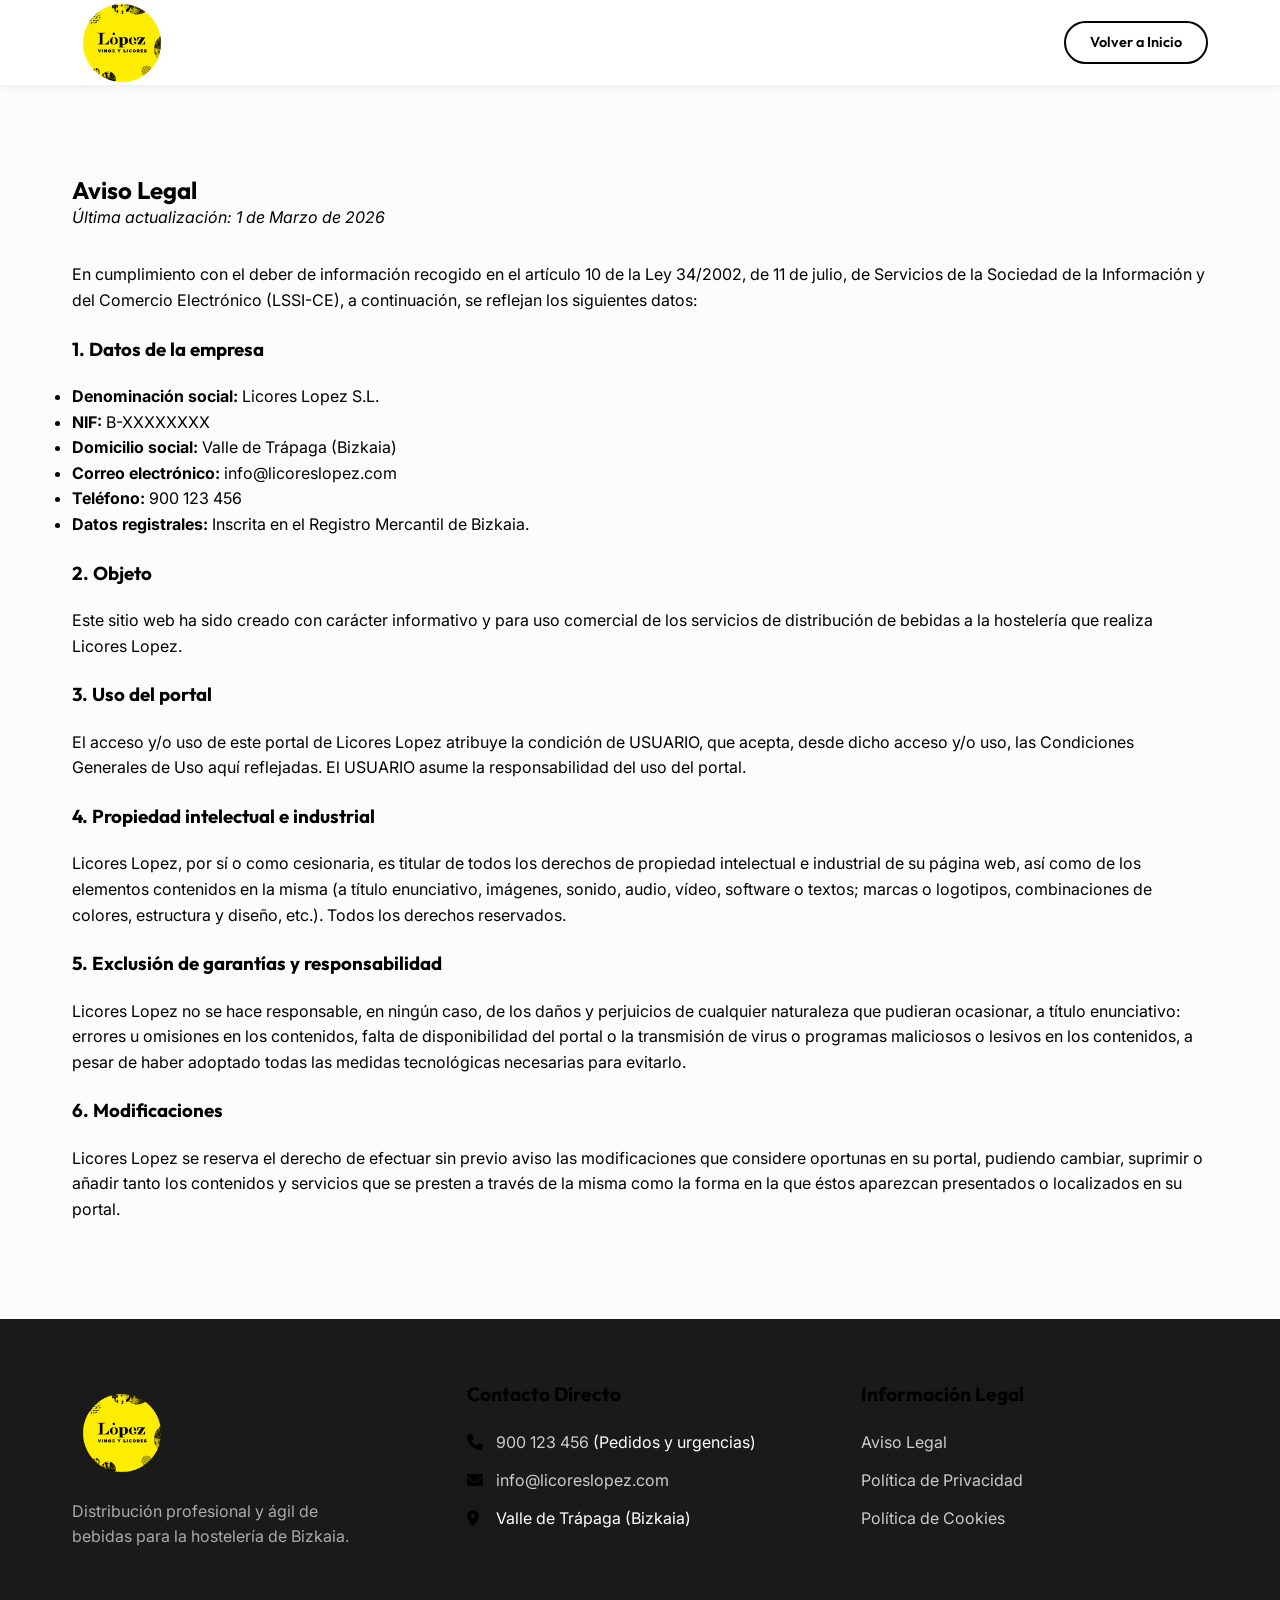
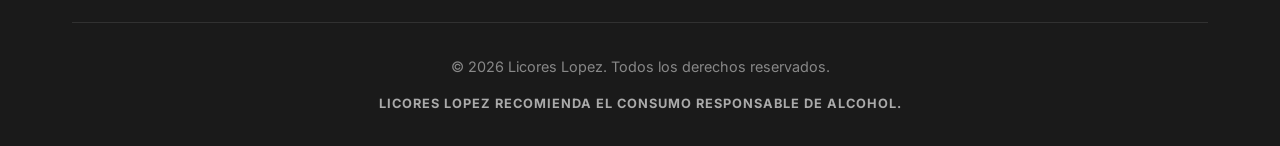
<file: aviso-legal.html>
<!DOCTYPE html>
<html lang="es">

<head>
    <meta charset="UTF-8">
    <meta name="viewport" content="width=device-width, initial-scale=1.0">
    <title>Aviso Legal | Licores Lopez</title>
    <link rel="preconnect" href="https://fonts.googleapis.com">
    <link rel="preconnect" href="https://fonts.gstatic.com" crossorigin>
    <link
        href="https://fonts.googleapis.com/css2?family=Inter:wght@400;500;600&family=Outfit:wght@400;600;700;800&display=swap"
        rel="stylesheet">
    <link rel="stylesheet" href="https://cdnjs.cloudflare.com/ajax/libs/font-awesome/6.4.0/css/all.min.css">
    <link rel="stylesheet" href="styles.css">
</head>

<body style="padding-top: 80px;">

    <nav class="navbar" id="navbar">
        <div class="container nav-container">
            <a href="index.html" class="logo"><img src="images/LOGO-lopez.png" alt="Licores Lopez"></a>
            <a href="index.html" class="btn btn-outline" style="padding: 0.5rem 1.5rem; font-size: 0.9rem;">
                Volver a Inicio
            </a>
        </div>
    </nav>

    <section class="section-light">
        <div class="container">
            <h1>Aviso Legal</h1>
            <p><em>Última actualización: 1 de Marzo de 2026</em></p>

            <div style="margin-top: 2rem; display: flex; flex-direction: column; gap: 1.5rem;">
                <p>En cumplimiento con el deber de información recogido en el artículo 10 de la Ley 34/2002, de 11 de
                    julio, de Servicios de la Sociedad de la Información y del Comercio Electrónico (LSSI-CE), a
                    continuación, se reflejan los siguientes datos:</p>

                <h3>1. Datos de la empresa</h3>
                <ul>
                    <li><strong>Denominación social:</strong> Licores Lopez S.L.</li>
                    <li><strong>NIF:</strong> B-XXXXXXXX</li>
                    <li><strong>Domicilio social:</strong> Valle de Trápaga (Bizkaia)</li>
                    <li><strong>Correo electrónico:</strong> info@licoreslopez.com</li>
                    <li><strong>Teléfono:</strong> 900 123 456</li>
                    <li><strong>Datos registrales:</strong> Inscrita en el Registro Mercantil de Bizkaia.</li>
                </ul>

                <h3>2. Objeto</h3>
                <p>Este sitio web ha sido creado con carácter informativo y para uso comercial de los servicios de
                    distribución de bebidas a la hostelería que realiza Licores Lopez.</p>

                <h3>3. Uso del portal</h3>
                <p>El acceso y/o uso de este portal de Licores Lopez atribuye la condición de USUARIO, que acepta, desde
                    dicho acceso y/o uso, las Condiciones Generales de Uso aquí reflejadas. El USUARIO asume la
                    responsabilidad del uso del portal.</p>

                <h3>4. Propiedad intelectual e industrial</h3>
                <p>Licores Lopez, por sí o como cesionaria, es titular de todos los derechos de propiedad intelectual e
                    industrial de su página web, así como de los elementos contenidos en la misma (a título enunciativo,
                    imágenes, sonido, audio, vídeo, software o textos; marcas o logotipos, combinaciones de colores,
                    estructura y diseño, etc.). Todos los derechos reservados.</p>

                <h3>5. Exclusión de garantías y responsabilidad</h3>
                <p>Licores Lopez no se hace responsable, en ningún caso, de los daños y perjuicios de cualquier
                    naturaleza que pudieran ocasionar, a título enunciativo: errores u omisiones en los contenidos,
                    falta de disponibilidad del portal o la transmisión de virus o programas maliciosos o lesivos en los
                    contenidos, a pesar de haber adoptado todas las medidas tecnológicas necesarias para evitarlo.</p>

                <h3>6. Modificaciones</h3>
                <p>Licores Lopez se reserva el derecho de efectuar sin previo aviso las modificaciones que considere
                    oportunas en su portal, pudiendo cambiar, suprimir o añadir tanto los contenidos y servicios que se
                    presten a través de la misma como la forma en la que éstos aparezcan presentados o localizados en su
                    portal.</p>
            </div>
        </div>
    </section>

    <!-- Footer -->
    <footer class="footer">
        <div class="container">
            <div class="footer-grid">
                <div class="footer-col">
                    <a href="index.html" class="logo" style="margin-bottom: 1rem; display: block;"><img
                            src="images/LOGO-lopez.png" alt="Licores Lopez"></a>
                    <p style="color: #aaa; margin-bottom: 1.5rem; max-width: 300px;">Distribución profesional y ágil de
                        bebidas
                        para la hostelería de Bizkaia.</p>
                </div>

                <div class="footer-col">
                    <h3>Contacto Directo</h3>
                    <ul>
                        <li><i class="fa-solid fa-phone" style="width: 25px; color: var(--color-accent);"></i> <a
                                href="tel:+34900123456">900 123 456</a> (Pedidos y urgencias)</li>
                        <li><i class="fa-solid fa-envelope" style="width: 25px; color: var(--color-accent);"></i> <a
                                href="mailto:info@licoreslopez.com">info@licoreslopez.com</a></li>
                        <li><i class="fa-solid fa-location-dot" style="width: 25px; color: var(--color-accent);"></i>
                            Valle de
                            Trápaga (Bizkaia)</li>
                    </ul>
                </div>

                <div class="footer-col">
                    <h3>Información Legal</h3>
                    <ul>
                        <li><a href="aviso-legal.html">Aviso Legal</a></li>
                        <li><a href="politica-privacidad.html">Política de Privacidad</a></li>
                        <li><a href="politica-cookies.html">Política de Cookies</a></li>
                    </ul>
                </div>
            </div>

            <div class="footer-bottom">
                <p>&copy; 2026 Licores Lopez. Todos los derechos reservados.</p>
                <p class="consumo-responsable">Licores Lopez recomienda el consumo responsable de alcohol.</p>
            </div>
        </div>
    </footer>
</body>

</html>
</file>
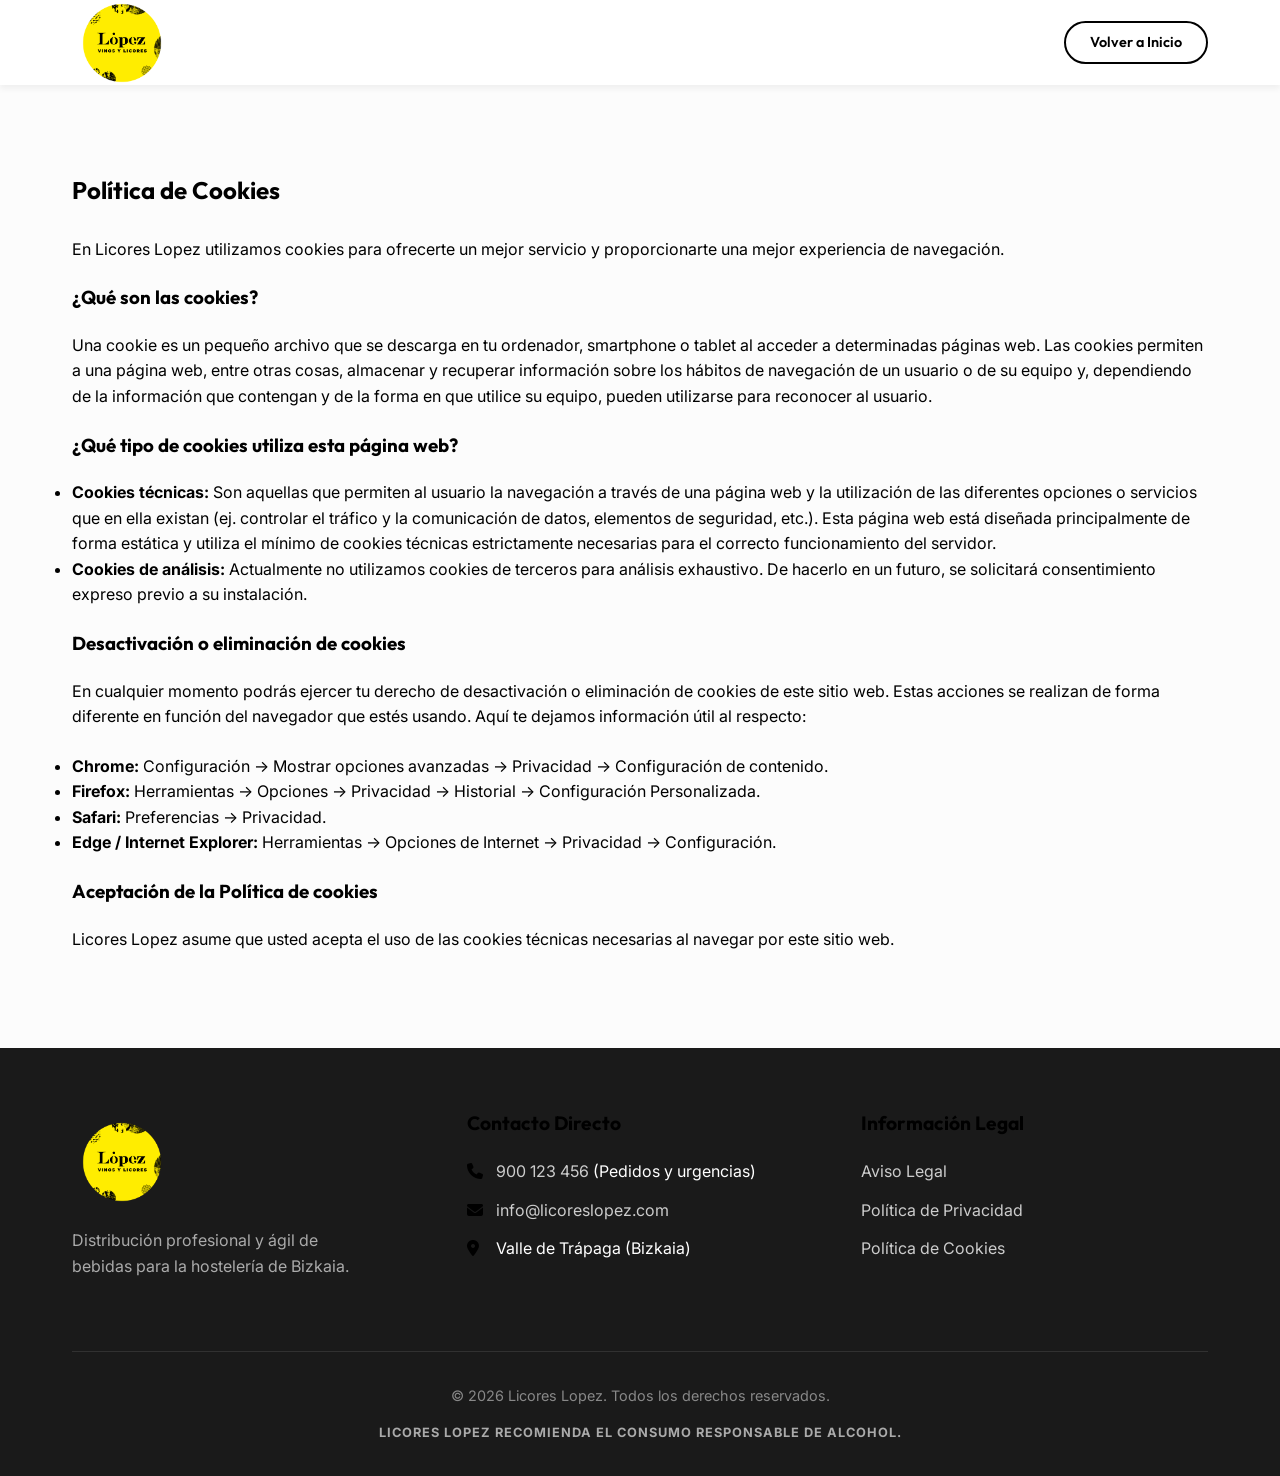
<file: politica-cookies.html>
<!DOCTYPE html>
<html lang="es">

<head>
    <meta charset="UTF-8">
    <meta name="viewport" content="width=device-width, initial-scale=1.0">
    <title>Política de Cookies | Licores Lopez</title>
    <link rel="preconnect" href="https://fonts.googleapis.com">
    <link rel="preconnect" href="https://fonts.gstatic.com" crossorigin>
    <link
        href="https://fonts.googleapis.com/css2?family=Inter:wght@400;500;600&family=Outfit:wght@400;600;700;800&display=swap"
        rel="stylesheet">
    <link rel="stylesheet" href="https://cdnjs.cloudflare.com/ajax/libs/font-awesome/6.4.0/css/all.min.css">
    <link rel="stylesheet" href="styles.css">
</head>

<body style="padding-top: 80px;">

    <nav class="navbar" id="navbar">
        <div class="container nav-container">
            <a href="index.html" class="logo"><img src="images/LOGO-lopez.png" alt="Licores Lopez"></a>
            <a href="index.html" class="btn btn-outline" style="padding: 0.5rem 1.5rem; font-size: 0.9rem;">
                Volver a Inicio
            </a>
        </div>
    </nav>

    <section class="section-light">
        <div class="container">
            <h1>Política de Cookies</h1>

            <div style="margin-top: 2rem; display: flex; flex-direction: column; gap: 1.5rem;">
                <p>En Licores Lopez utilizamos cookies para ofrecerte un mejor servicio y proporcionarte una mejor
                    experiencia de navegación.</p>

                <h3>¿Qué son las cookies?</h3>
                <p>Una cookie es un pequeño archivo que se descarga en tu ordenador, smartphone o tablet al acceder a
                    determinadas páginas web. Las cookies permiten a una página web, entre otras cosas, almacenar y
                    recuperar información sobre los hábitos de navegación de un usuario o de su equipo y, dependiendo de
                    la información que contengan y de la forma en que utilice su equipo, pueden utilizarse para
                    reconocer al usuario.</p>

                <h3>¿Qué tipo de cookies utiliza esta página web?</h3>
                <ul>
                    <li><strong>Cookies técnicas:</strong> Son aquellas que permiten al usuario la navegación a través
                        de una página web y la utilización de las diferentes opciones o servicios que en ella existan
                        (ej. controlar el tráfico y la comunicación de datos, elementos de seguridad, etc.). Esta página
                        web está diseñada principalmente de forma estática y utiliza el mínimo de cookies técnicas
                        estrictamente necesarias para el correcto funcionamiento del servidor.</li>
                    <li><strong>Cookies de análisis:</strong> Actualmente no utilizamos cookies de terceros para
                        análisis exhaustivo. De hacerlo en un futuro, se solicitará consentimiento expreso previo a su
                        instalación.</li>
                </ul>

                <h3>Desactivación o eliminación de cookies</h3>
                <p>En cualquier momento podrás ejercer tu derecho de desactivación o eliminación de cookies de este
                    sitio web. Estas acciones se realizan de forma diferente en función del navegador que estés usando.
                    Aquí te dejamos información útil al respecto:</p>
                <ul>
                    <li><strong>Chrome:</strong> Configuración -> Mostrar opciones avanzadas -> Privacidad ->
                        Configuración de contenido.</li>
                    <li><strong>Firefox:</strong> Herramientas -> Opciones -> Privacidad -> Historial -> Configuración
                        Personalizada.</li>
                    <li><strong>Safari:</strong> Preferencias -> Privacidad.</li>
                    <li><strong>Edge / Internet Explorer:</strong> Herramientas -> Opciones de Internet -> Privacidad ->
                        Configuración.</li>
                </ul>

                <h3>Aceptación de la Política de cookies</h3>
                <p>Licores Lopez asume que usted acepta el uso de las cookies técnicas necesarias al navegar por este
                    sitio web.</p>
            </div>
        </div>
    </section>

    <!-- Footer -->
    <footer class="footer">
        <div class="container">
            <div class="footer-grid">
                <div class="footer-col">
                    <a href="index.html" class="logo" style="margin-bottom: 1rem; display: block;"><img
                            src="images/LOGO-lopez.png" alt="Licores Lopez"></a>
                    <p style="color: #aaa; margin-bottom: 1.5rem; max-width: 300px;">Distribución profesional y ágil de
                        bebidas
                        para la hostelería de Bizkaia.</p>
                </div>

                <div class="footer-col">
                    <h3>Contacto Directo</h3>
                    <ul>
                        <li><i class="fa-solid fa-phone" style="width: 25px; color: var(--color-accent);"></i> <a
                                href="tel:+34900123456">900 123 456</a> (Pedidos y urgencias)</li>
                        <li><i class="fa-solid fa-envelope" style="width: 25px; color: var(--color-accent);"></i> <a
                                href="mailto:info@licoreslopez.com">info@licoreslopez.com</a></li>
                        <li><i class="fa-solid fa-location-dot" style="width: 25px; color: var(--color-accent);"></i>
                            Valle de
                            Trápaga (Bizkaia)</li>
                    </ul>
                </div>

                <div class="footer-col">
                    <h3>Información Legal</h3>
                    <ul>
                        <li><a href="aviso-legal.html">Aviso Legal</a></li>
                        <li><a href="politica-privacidad.html">Política de Privacidad</a></li>
                        <li><a href="politica-cookies.html">Política de Cookies</a></li>
                    </ul>
                </div>
            </div>

            <div class="footer-bottom">
                <p>&copy; 2026 Licores Lopez. Todos los derechos reservados.</p>
                <p class="consumo-responsable">Licores Lopez recomienda el consumo responsable de alcohol.</p>
            </div>
        </div>
    </footer>
</body>

</html>
</file>
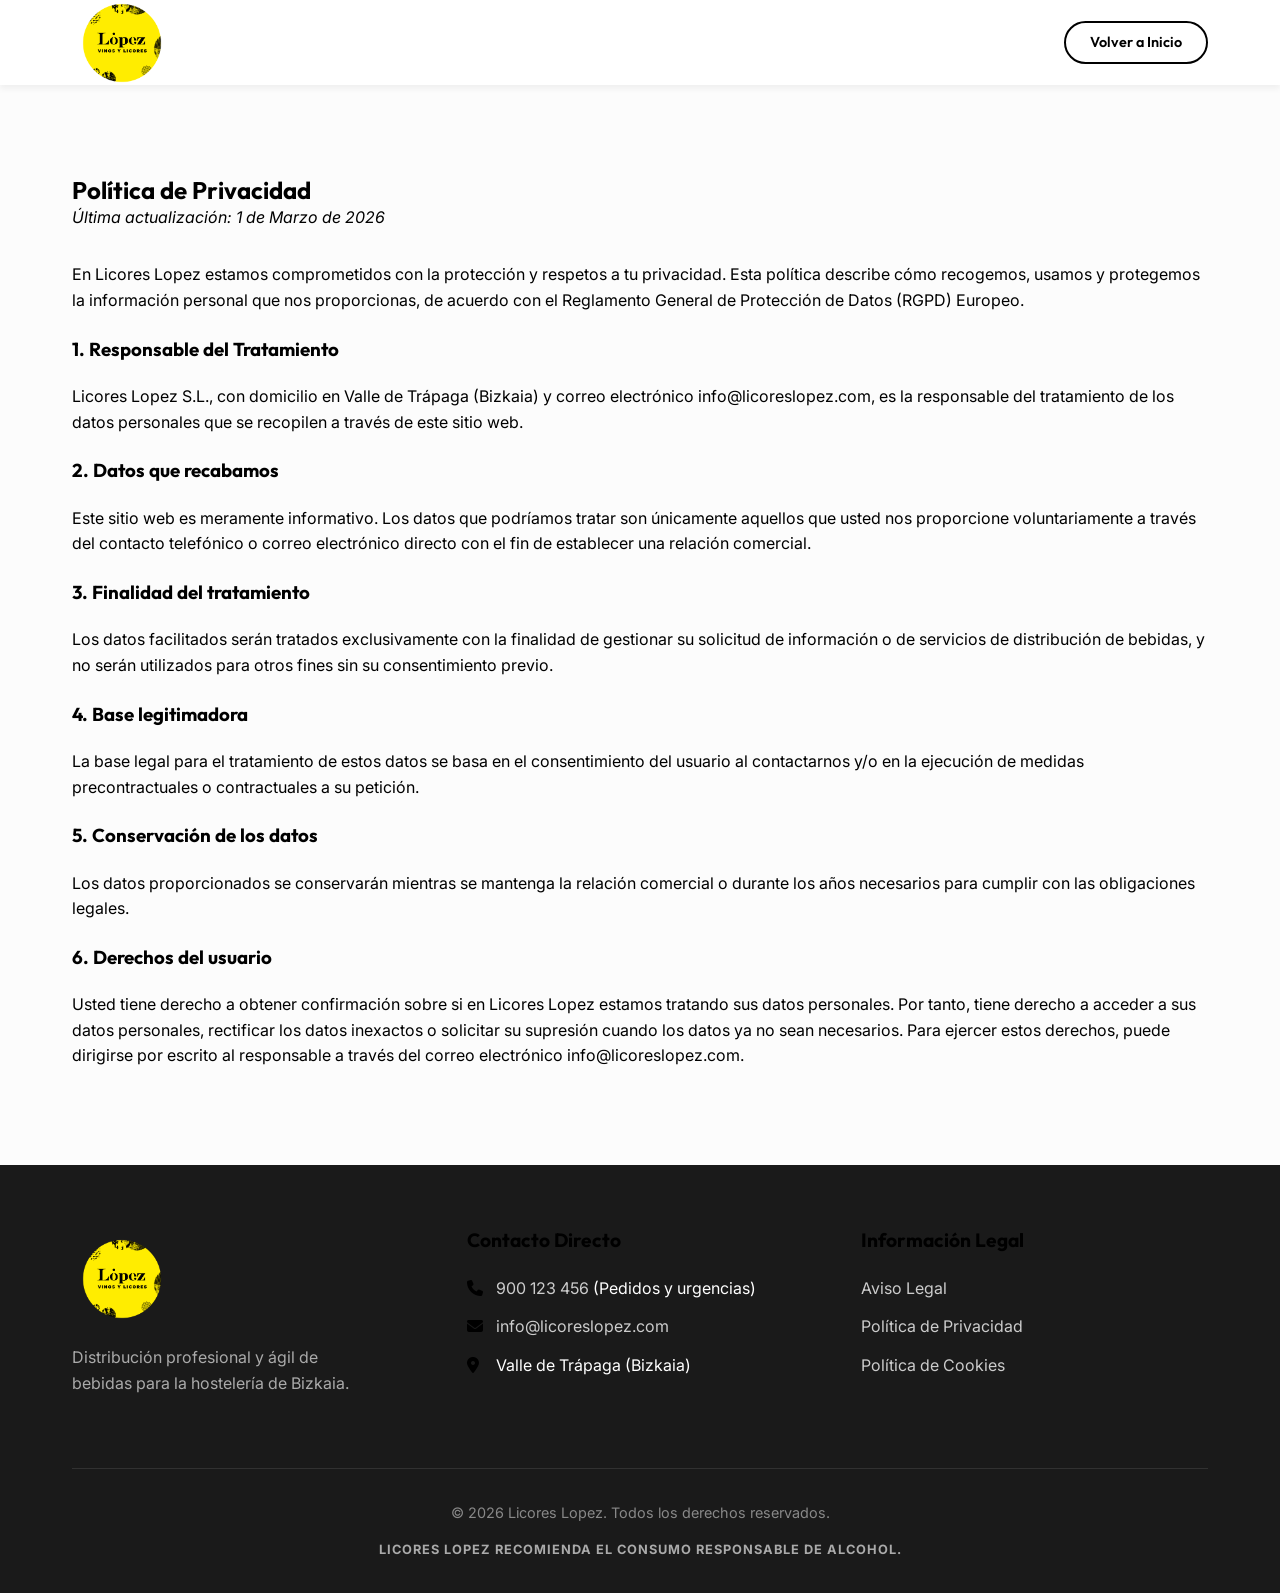
<file: politica-privacidad.html>
<!DOCTYPE html>
<html lang="es">

<head>
    <meta charset="UTF-8">
    <meta name="viewport" content="width=device-width, initial-scale=1.0">
    <title>Política de Privacidad | Licores Lopez</title>
    <link rel="preconnect" href="https://fonts.googleapis.com">
    <link rel="preconnect" href="https://fonts.gstatic.com" crossorigin>
    <link
        href="https://fonts.googleapis.com/css2?family=Inter:wght@400;500;600&family=Outfit:wght@400;600;700;800&display=swap"
        rel="stylesheet">
    <link rel="stylesheet" href="https://cdnjs.cloudflare.com/ajax/libs/font-awesome/6.4.0/css/all.min.css">
    <link rel="stylesheet" href="styles.css">
</head>

<body style="padding-top: 80px;">

    <nav class="navbar" id="navbar">
        <div class="container nav-container">
            <a href="index.html" class="logo"><img src="images/LOGO-lopez.png" alt="Licores Lopez"></a>
            <a href="index.html" class="btn btn-outline" style="padding: 0.5rem 1.5rem; font-size: 0.9rem;">
                Volver a Inicio
            </a>
        </div>
    </nav>

    <section class="section-light">
        <div class="container">
            <h1>Política de Privacidad</h1>
            <p><em>Última actualización: 1 de Marzo de 2026</em></p>

            <div style="margin-top: 2rem; display: flex; flex-direction: column; gap: 1.5rem;">
                <p>En Licores Lopez estamos comprometidos con la protección y respetos a tu privacidad. Esta política
                    describe cómo recogemos, usamos y protegemos la información personal que nos proporcionas, de
                    acuerdo con el Reglamento General de Protección de Datos (RGPD) Europeo.</p>

                <h3>1. Responsable del Tratamiento</h3>
                <p>Licores Lopez S.L., con domicilio en Valle de Trápaga (Bizkaia) y correo electrónico
                    info@licoreslopez.com, es la responsable del tratamiento de los datos personales que se recopilen a
                    través de este sitio web.</p>

                <h3>2. Datos que recabamos</h3>
                <p>Este sitio web es meramente informativo. Los datos que podríamos tratar son únicamente aquellos que
                    usted nos proporcione voluntariamente a través del contacto telefónico o correo electrónico directo
                    con el fin de establecer una relación comercial.</p>

                <h3>3. Finalidad del tratamiento</h3>
                <p>Los datos facilitados serán tratados exclusivamente con la finalidad de gestionar su solicitud de
                    información o de servicios de distribución de bebidas, y no serán utilizados para otros fines sin su
                    consentimiento previo.</p>

                <h3>4. Base legitimadora</h3>
                <p>La base legal para el tratamiento de estos datos se basa en el consentimiento del usuario al
                    contactarnos y/o en la ejecución de medidas precontractuales o contractuales a su petición.</p>

                <h3>5. Conservación de los datos</h3>
                <p>Los datos proporcionados se conservarán mientras se mantenga la relación comercial o durante los años
                    necesarios para cumplir con las obligaciones legales.</p>

                <h3>6. Derechos del usuario</h3>
                <p>Usted tiene derecho a obtener confirmación sobre si en Licores Lopez estamos tratando sus datos
                    personales. Por tanto, tiene derecho a acceder a sus datos personales, rectificar los datos
                    inexactos o solicitar su supresión cuando los datos ya no sean necesarios. Para ejercer estos
                    derechos, puede dirigirse por escrito al responsable a través del correo electrónico
                    info@licoreslopez.com.</p>
            </div>
        </div>
    </section>

    <!-- Footer -->
    <footer class="footer">
        <div class="container">
            <div class="footer-grid">
                <div class="footer-col">
                    <a href="index.html" class="logo" style="margin-bottom: 1rem; display: block;"><img
                            src="images/LOGO-lopez.png" alt="Licores Lopez"></a>
                    <p style="color: #aaa; margin-bottom: 1.5rem; max-width: 300px;">Distribución profesional y ágil de
                        bebidas
                        para la hostelería de Bizkaia.</p>
                </div>

                <div class="footer-col">
                    <h3>Contacto Directo</h3>
                    <ul>
                        <li><i class="fa-solid fa-phone" style="width: 25px; color: var(--color-accent);"></i> <a
                                href="tel:+34900123456">900 123 456</a> (Pedidos y urgencias)</li>
                        <li><i class="fa-solid fa-envelope" style="width: 25px; color: var(--color-accent);"></i> <a
                                href="mailto:info@licoreslopez.com">info@licoreslopez.com</a></li>
                        <li><i class="fa-solid fa-location-dot" style="width: 25px; color: var(--color-accent);"></i>
                            Valle de
                            Trápaga (Bizkaia)</li>
                    </ul>
                </div>

                <div class="footer-col">
                    <h3>Información Legal</h3>
                    <ul>
                        <li><a href="aviso-legal.html">Aviso Legal</a></li>
                        <li><a href="politica-privacidad.html">Política de Privacidad</a></li>
                        <li><a href="politica-cookies.html">Política de Cookies</a></li>
                    </ul>
                </div>
            </div>

            <div class="footer-bottom">
                <p>&copy; 2026 Licores Lopez. Todos los derechos reservados.</p>
                <p class="consumo-responsable">Licores Lopez recomienda el consumo responsable de alcohol.</p>
            </div>
        </div>
    </footer>
</body>

</html>
</file>
<file: styles.css>
:root {
  /* Brand Colors */
  --color-primary: #ffd700;
  /* Yellow */
  --color-primary-light: #ffea00;
  --color-primary-dark: #ccac00;

  --color-accent: #000000;
  /* Black */
  --color-accent-light: #222222;

  /* Neutrals */
  --color-bg: #ffffff;
  /* White */
  --color-surface: #fcfcfc;
  --color-surface-alt: #f0f0f0;

  --color-text-main: #000000;
  --color-text-muted: #555555;
  --color-text-light: #ffffff;

  /* Typography */
  --font-heading: 'Outfit', 'Segoe UI', sans-serif;
  --font-body: 'Inter', 'Segoe UI', sans-serif;

  /* Spacing */
  --space-xs: 0.5rem;
  --space-sm: 1rem;
  --space-md: 2rem;
  --space-lg: 4rem;
  --space-xl: 6rem;

  /* Layout */
  --container-max: 1200px;

  /* Borders & Shadows */
  --radius-sm: 8px;
  --radius-md: 16px;
  --radius-lg: 24px;
  --shadow-sm: 0 4px 6px rgba(0, 0, 0, 0.05);
  --shadow-md: 0 10px 20px rgba(0, 0, 0, 0.08);
  --shadow-hover: 0 15px 30px rgba(0, 0, 0, 0.15);

  /* Transitions */
  --transition-fast: 0.2s cubic-bezier(0.4, 0, 0.2, 1);
  --transition-normal: 0.4s cubic-bezier(0.16, 1, 0.3, 1);
  --transition-bounce: 0.5s cubic-bezier(0.34, 1.56, 0.64, 1);
}

/* Reset & Base */
* {
  margin: 0;
  padding: 0;
  box-sizing: border-box;
}

html {
  scroll-behavior: smooth;
}

body {
  font-family: var(--font-body);
  color: var(--color-text-main);
  background-color: var(--color-bg);
  line-height: 1.6;
  overflow-x: hidden;
}

h1,
h2,
h3,
h4 {
  font-family: var(--font-heading);
  font-weight: 700;
  line-height: 1.2;
  color: var(--color-text-main);
}

a {
  text-decoration: none;
  color: inherit;
}

img {
  max-width: 100%;
  height: auto;
  display: block;
}

/* Typography Utilities */
.text-center {
  text-align: center;
}

.text-primary {
  color: var(--color-primary);
}

.text-accent {
  color: var(--color-accent);
}

/* Layout Utilities */
.container {
  max-width: var(--container-max);
  margin: 0 auto;
  padding: 0 var(--space-md);
}

section {
  padding: var(--space-xl) 0;
}

.section-light {
  background-color: var(--color-surface);
}

.section-alt {
  background-color: var(--color-surface-alt);
}

.section-primary {
  background-color: var(--color-primary);
  color: var(--color-accent);
}

.section-primary h2,
.section-primary h3,
.section-primary p {
  color: var(--color-accent);
}

/* Buttons */
.btn {
  display: inline-flex;
  align-items: center;
  justify-content: center;
  padding: 1rem 2rem;
  font-family: var(--font-heading);
  font-weight: 600;
  font-size: 1.1rem;
  border-radius: 50px;
  cursor: pointer;
  transition: all var(--transition-bounce);
  border: none;
  gap: 0.5rem;
}

.btn-primary {
  background-color: var(--color-primary);
  color: var(--color-accent);
  box-shadow: 0 4px 15px rgba(255, 215, 0, 0.3);
}

.btn-primary:hover {
  background-color: var(--color-primary-light);
  transform: translateY(-3px);
  box-shadow: 0 8px 25px rgba(255, 215, 0, 0.4);
  color: var(--color-accent);
}

.btn-outline {
  background-color: transparent;
  color: var(--color-accent);
  border: 2px solid var(--color-accent);
}

.btn-outline:hover {
  background-color: var(--color-accent);
  color: var(--color-text-light);
  transform: translateY(-3px);
}

.btn-accent {
  background-color: var(--color-accent);
  color: #fff;
  box-shadow: 0 4px 15px rgba(0, 0, 0, 0.3);
}

.btn-accent:hover {
  background-color: var(--color-accent-light);
  transform: translateY(-3px);
  box-shadow: 0 8px 25px rgba(0, 0, 0, 0.4);
}

/* --- Specific Components --- */

/* Header / Navbar */
.navbar {
  position: fixed;
  top: 0;
  left: 0;
  width: 100%;
  padding: 0;
  height: 85px;
  background: rgba(255, 255, 255, 0.95);
  backdrop-filter: blur(10px);
  z-index: 1000;
  transition: all var(--transition-normal);
  box-shadow: var(--shadow-sm);
  display: flex;
  align-items: center;
}

.navbar.scrolled {
  padding: 0;
  height: 70px;
  background: rgba(255, 255, 255, 0.75);
}

.navbar.scrolled .logo img {
  height: 50px;
}

.navbar.scrolled .hamburger-btn {
  transform: scale(0.5);
  transform-origin: center right;
}

.nav-container {
  display: flex;
  justify-content: space-between;
  align-items: center;
  position: relative;
  width: 100%;
  height: 100%;
  /* important for absolute positioning the menu drop */
}

.hamburger-btn {
  background: none;
  border: 1px solid var(--color-accent);
  border-radius: var(--radius-sm);
  font-size: 1.5rem;
  color: var(--color-accent);
  cursor: pointer;
  padding: 0.5rem 0.8rem;
  display: inline-flex;
  align-items: center;
  justify-content: center;
  transition: all var(--transition-fast);
}

.hamburger-btn:hover {
  background: var(--color-surface-alt);
}

.nav-links {
  position: absolute;
  top: 100%;
  right: var(--space-md);
  margin-top: 1rem;
  background: var(--color-bg);
  box-shadow: var(--shadow-md);
  border-radius: var(--radius-sm);
  padding: 1rem 0;
  display: flex;
  flex-direction: column;
  min-width: 200px;
  transform: translateY(10px);
  opacity: 0;
  visibility: hidden;
  transition: all var(--transition-fast);
  border: 1px solid rgba(0, 0, 0, 0.05);
}

.nav-links.active {
  transform: translateY(0);
  opacity: 1;
  visibility: visible;
}

.nav-link {
  padding: 0.8rem 1.5rem;
  font-weight: 500;
  color: var(--color-text-main);
  transition: background var(--transition-fast);
}

.nav-link:hover {
  background: var(--color-surface-alt);
  color: var(--color-primary-dark);
}

.logo {
  display: flex;
  align-items: center;
}

.logo img {
  height: 100px;
  width: auto;
  max-width: 100%;
}

/* Hero Section */
.hero {
  position: relative;
  min-height: 100vh;
  display: flex;
  align-items: center;
  padding-top: 80px;
  overflow: hidden;
  background-color: var(--color-surface);
}

.hero-bg {
  position: absolute;
  top: 0;
  left: 0;
  width: 100%;
  height: 100%;
  z-index: 0;
}

.hero-bg img {
  width: 100%;
  height: 100%;
  object-fit: cover;
  /* Darken for text readability */
}

/* Added a gradient overlay for elegance */
.hero::after {
  content: '';
  position: absolute;
  top: 0;
  left: 0;
  width: 100%;
  height: 100%;
  background: rgba(0, 0, 0, 0.5);
  z-index: 1;
}

.hero-content {
  position: relative;
  z-index: 2;
  color: var(--color-text-light);
  max-width: 800px;
}

.hero h1 {
  font-size: clamp(2.5rem, 5vw, 4.5rem);
  color: var(--color-text-light);
  margin-bottom: 1.5rem;
  animation: slideUpFade 1s both;
}

.hero h1 span {
  color: var(--color-primary);
}

.hero h2 {
  font-size: clamp(1.5rem, 3vw, 2.5rem);
  color: var(--color-text-light);
  margin-bottom: 1.5rem;
  animation: slideUpFade 1s 0.1s both;
}

.hero p {
  font-size: clamp(1.1rem, 2vw, 1.4rem);
  margin-bottom: 2.5rem;
  opacity: 0.9;
  animation: slideUpFade 1s 0.2s both;
}

.hero-ctas {
  display: flex;
  gap: 1rem;
  flex-wrap: wrap;
  animation: slideUpFade 1s 0.4s both;
}

/* Promo Slider Section */
.promo-slider {
  padding: 0;
  width: 100%;
  overflow: hidden;
  position: relative;
  background-color: var(--color-surface);
}

.slider-container {
  position: relative;
  width: 100%;
  max-width: 100%;
  margin: 0 auto;
  overflow: hidden;
}

.slider-track {
  display: flex;
  transition: transform 0.5s ease-in-out;
  width: 100%;
}

.slide {
  min-width: 100%;
  flex: 0 0 100%;
}

.slide img {
  width: 100%;
  height: auto;
  display: block;
  object-fit: cover;
  cursor: pointer;
}

/* Image Viewer Popup */
.image-popup-overlay {
  position: fixed;
  top: 0;
  left: 0;
  width: 100vw;
  height: 100vh;
  background-color: rgba(0, 0, 0, 0.9);
  display: flex;
  align-items: center;
  justify-content: center;
  z-index: 2000;
  opacity: 0;
  pointer-events: none;
  transition: opacity 0.3s ease;
}

.image-popup-overlay.active {
  opacity: 1;
  pointer-events: auto;
}

.image-popup-overlay img {
  max-width: 90vw;
  max-height: 90vh;
  object-fit: contain;
  box-shadow: 0 0 20px rgba(0, 0, 0, 0.5);
}

.image-popup-close {
  position: absolute;
  top: 20px;
  right: 30px;
  color: white;
  font-size: 2rem;
  cursor: pointer;
  background: none;
  border: none;
  transition: color 0.3s;
  z-index: 2001;
}

.image-popup-close:hover {
  color: var(--color-primary);
}

/* Slider Controls */
.slider-btn {
  position: absolute;
  top: 50%;
  transform: translateY(-50%);
  background: rgba(0, 0, 0, 0.5);
  color: white;
  border: none;
  width: 50px;
  height: 50px;
  border-radius: 50%;
  cursor: pointer;
  display: flex;
  align-items: center;
  justify-content: center;
  font-size: 1.5rem;
  z-index: 10;
  transition: background 0.3s;
}

.slider-btn:hover {
  background: var(--color-primary);
  color: var(--color-accent);
}

.slider-btn.prev {
  left: 30px;
}

.slider-btn.next {
  right: 30px;
}

.slider-dots {
  position: absolute;
  bottom: 30px;
  left: 50%;
  transform: translateX(-50%);
  display: flex;
  gap: 12px;
  z-index: 10;
}

.dot {
  width: 14px;
  height: 14px;
  border-radius: 50%;
  background: rgba(255, 255, 255, 0.4);
  cursor: pointer;
  transition: background 0.3s;
}

.dot.active {
  background: var(--color-primary);
}

/* Valores Section */
.valores-grid {
  display: grid;
  grid-template-columns: repeat(auto-fit, minmax(300px, 1fr));
  gap: 2rem;
  margin-top: 3rem;
}

.card {
  background: var(--color-surface);
  border-radius: var(--radius-md);
  padding: 2.5rem;
  box-shadow: var(--shadow-sm);
  transition: all var(--transition-normal);
  border: 1px solid rgba(0, 0, 0, 0.05);
  position: relative;
  overflow: hidden;
}

.card::before {
  content: '';
  position: absolute;
  top: 0;
  left: 0;
  width: 100%;
  height: 4px;
  background: var(--color-primary);
  transform: scaleX(0);
  transform-origin: left;
  transition: transform var(--transition-normal);
}

.card:hover {
  transform: translateY(-10px);
  box-shadow: var(--shadow-hover);
}

.card:hover::before {
  transform: scaleX(1);
}

.card-icon {
  width: 60px;
  height: 60px;
  background: var(--color-surface-alt);
  border-radius: 50%;
  display: flex;
  align-items: center;
  justify-content: center;
  margin-bottom: 1.5rem;
  color: var(--color-primary);
  font-size: 1.5rem;
  transition: all var(--transition-bounce);
}

.card:hover .card-icon {
  background: var(--color-primary);
  color: white;
  transform: rotate(10deg) scale(1.1);
}

.card h3 {
  font-size: 1.5rem;
  margin-bottom: 1rem;
}

/* Servicios Section */
.servicios-grid {
  display: grid;
  grid-template-columns: 1fr 1fr;
  gap: 4rem;
  align-items: center;
}

.servicios-img {
  border-radius: var(--radius-lg);
  overflow: hidden;
  box-shadow: var(--shadow-md);
  position: relative;
}

.servicios-img img {
  width: 100%;
  height: auto;
  transition: transform 0.8s ease;
}

.servicios-img:hover img {
  transform: scale(1.05);
}

.servicios-list {
  display: flex;
  flex-direction: column;
  gap: 2rem;
}

.servicio-item {
  display: flex;
  gap: 1.5rem;
}

.servicio-item-icon {
  flex-shrink: 0;
  width: 50px;
  height: 50px;
  background: var(--color-accent);
  color: white;
  border-radius: var(--radius-sm);
  display: flex;
  align-items: center;
  justify-content: center;
  font-size: 1.5rem;
}

.servicio-item h3 {
  margin-bottom: 0.5rem;
}

/* Instalaciones Section */
.instalaciones-section {
  position: relative;
  padding: var(--space-xl) 0 4rem 0;
  /* Added bottom padding to reveal more background */
  background-image: url('images/almacen.jpg');
  background-size: cover;
  background-position: center;
  background-repeat: no-repeat;
  overflow: hidden;
}

.instalaciones-section::before {
  content: '';
  position: absolute;
  top: 0;
  left: 0;
  width: 100%;
  height: 100%;
  background: rgba(0, 0, 0, 0.4);
  z-index: 1;
}

.instalaciones-svg-container {
  width: 100%;
  max-width: 80%;
  margin: 0 auto;
}

/* CTA Intermedia */
.cta-intermedia {
  text-align: center;
}

.cta-intermedia h2 {
  font-size: 2.5rem;
  margin-bottom: 1rem;
}

.cta-intermedia p {
  font-size: 1.2rem;
  margin-bottom: 2rem;
  opacity: 0.9;
}

/* Footer */
.footer {
  background-color: #1a1a1a;
  color: #fff;
  padding: 4rem 0 2rem;
}

.footer-grid {
  display: grid;
  grid-template-columns: repeat(auto-fit, minmax(250px, 1fr));
  gap: 3rem;
  margin-bottom: 3rem;
}

.footer-col h3 {
  font-family: var(--font-heading);
  font-size: 1.2rem;
  color: var(--color-accent);
  margin-bottom: 1.5rem;
}

.footer-col ul {
  list-style: none;
}

.footer-col ul li {
  margin-bottom: 0.8rem;
}

.footer-col a {
  color: #ccc;
  transition: color var(--transition-fast);
}

.footer-col a:hover {
  color: var(--color-primary-light);
}

.footer-bottom {
  text-align: center;
  padding-top: 2rem;
  border-top: 1px solid rgba(255, 255, 255, 0.1);
  color: #888;
  font-size: 0.9rem;
}

.consumo-responsable {
  margin-top: 1rem;
  font-weight: bold;
  color: #aaa;
  font-size: 0.8rem;
  letter-spacing: 1px;
  text-transform: uppercase;
}

/* --- Animations --- */

/* Scroll Triggered Utility Classes */
.animate-hidden {
  opacity: 0;
  visibility: hidden;
}

.animate-fade-in {
  animation: fadeIn 1s ease-out forwards;
}

.animate-slide-up {
  animation: slideUpFade 1s cubic-bezier(0.16, 1, 0.3, 1) forwards;
}

.animate-slide-left {
  animation: slideLeftFade 1s cubic-bezier(0.16, 1, 0.3, 1) forwards;
}

.animate-slide-right {
  animation: slideRightFade 1s cubic-bezier(0.16, 1, 0.3, 1) forwards;
}

/* Staggerdelays */
.delay-100 {
  animation-delay: 0.15s;
}

.delay-200 {
  animation-delay: 0.3s;
}

.delay-300 {
  animation-delay: 0.45s;
}

@keyframes fadeIn {
  from {
    opacity: 0;
    visibility: visible;
  }

  to {
    opacity: 1;
    visibility: visible;
  }
}

@keyframes slideUpFade {
  from {
    opacity: 0;
    transform: translateY(40px);
    visibility: visible;
  }

  to {
    opacity: 1;
    transform: translateY(0);
    visibility: visible;
  }
}

@keyframes slideLeftFade {
  from {
    opacity: 0;
    transform: translateX(40px);
    visibility: visible;
  }

  to {
    opacity: 1;
    transform: translateX(0);
    visibility: visible;
  }
}

@keyframes slideRightFade {
  from {
    opacity: 0;
    transform: translateX(-40px);
    visibility: visible;
  }

  to {
    opacity: 1;
    transform: translateX(0);
    visibility: visible;
  }
}

/* Responsive */
@media (max-width: 768px) {
  .hero {
    padding-top: 120px;
    /* Added extra padding top on mobile */
    padding-bottom: 80px;
    /* Added extra padding bottom on mobile */
  }

  .servicios-grid {
    grid-template-columns: 1fr;
  }

  .hero-ctas {
    flex-direction: column;
    width: 100%;
  }

  .hero-ctas .btn {
    width: 100%;
  }

  .instalaciones-svg-container {
    max-width: 100%;
  }

  /* Slider mobile adjustments */
  .slider-btn {
    width: 40px;
    height: 40px;
    font-size: 1.2rem;
  }

  .slider-btn.prev {
    left: 10px;
  }

  .slider-btn.next {
    right: 10px;
  }

  .slider-dots {
    bottom: 15px;
  }
}
</file>
